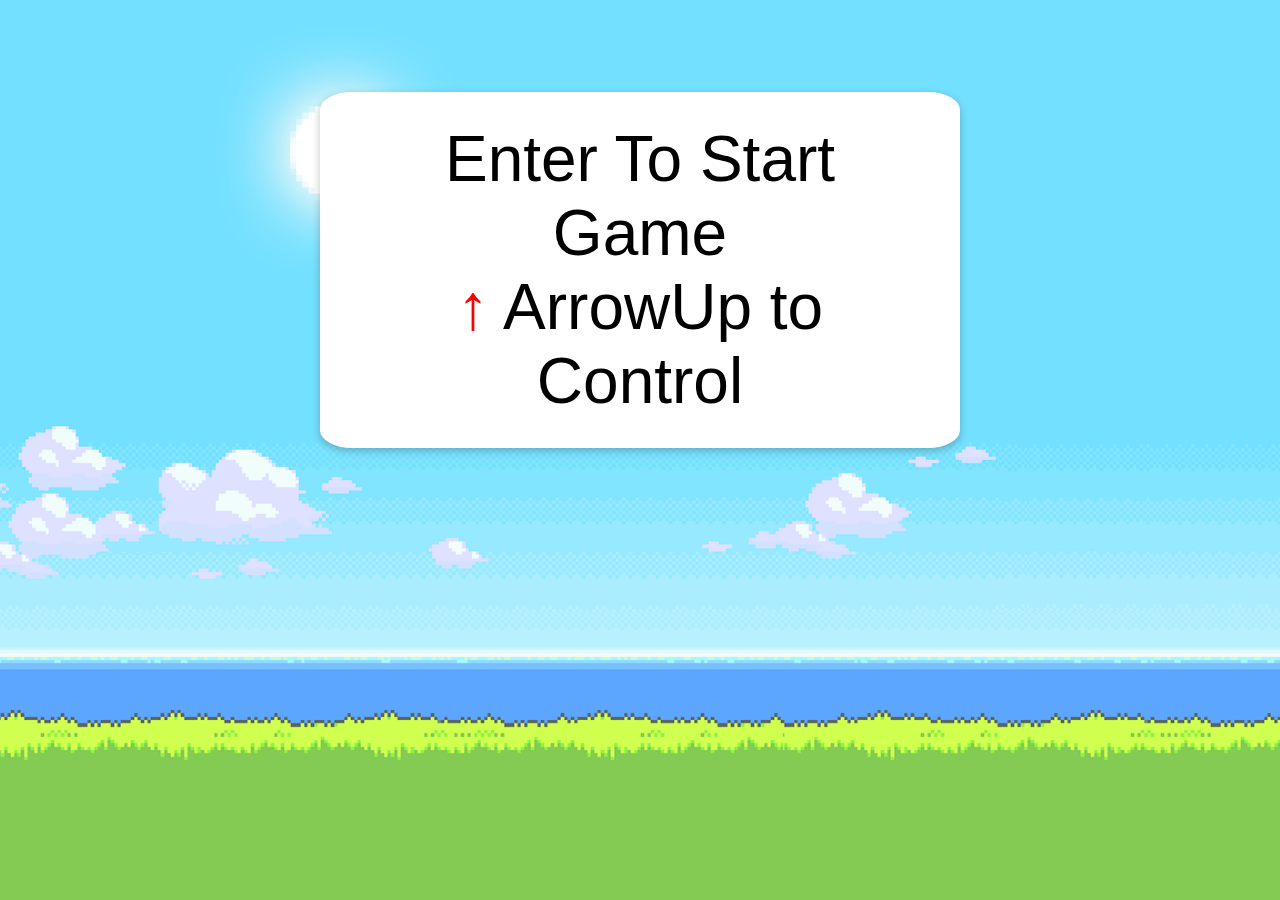
<file: Flappy-Bird/index.html>
<!DOCTYPE html>
<html lang="en">
<head>
    <meta charset="UTF-8">
    <meta http-equiv="X-UA-Compatible" content="IE=edge">
    <meta name="viewport" content="width=device-width, initial-scale=1.0">
    <link rel="icon" type="image/png" href="images/favicon.ico"/>
    <title>Flappy Bird Game</title>
    <link rel="stylesheet" href="style.css">
    <script src="script.js" defer></script>
</head>
<body>
    <div class="background"></div>
    <img src="images/Bird.png" alt="bird-img" class="bird" id="bird-1">
    <div class="message">
        Enter To Start Game <p><span style="color: red;">&uarr;</span> ArrowUp to Control</p>
    </div>
    <div class="score">
        <span class="score_title"></span>
        <span class="score_val"></span>
    </div>
</body>
</html>
</file>
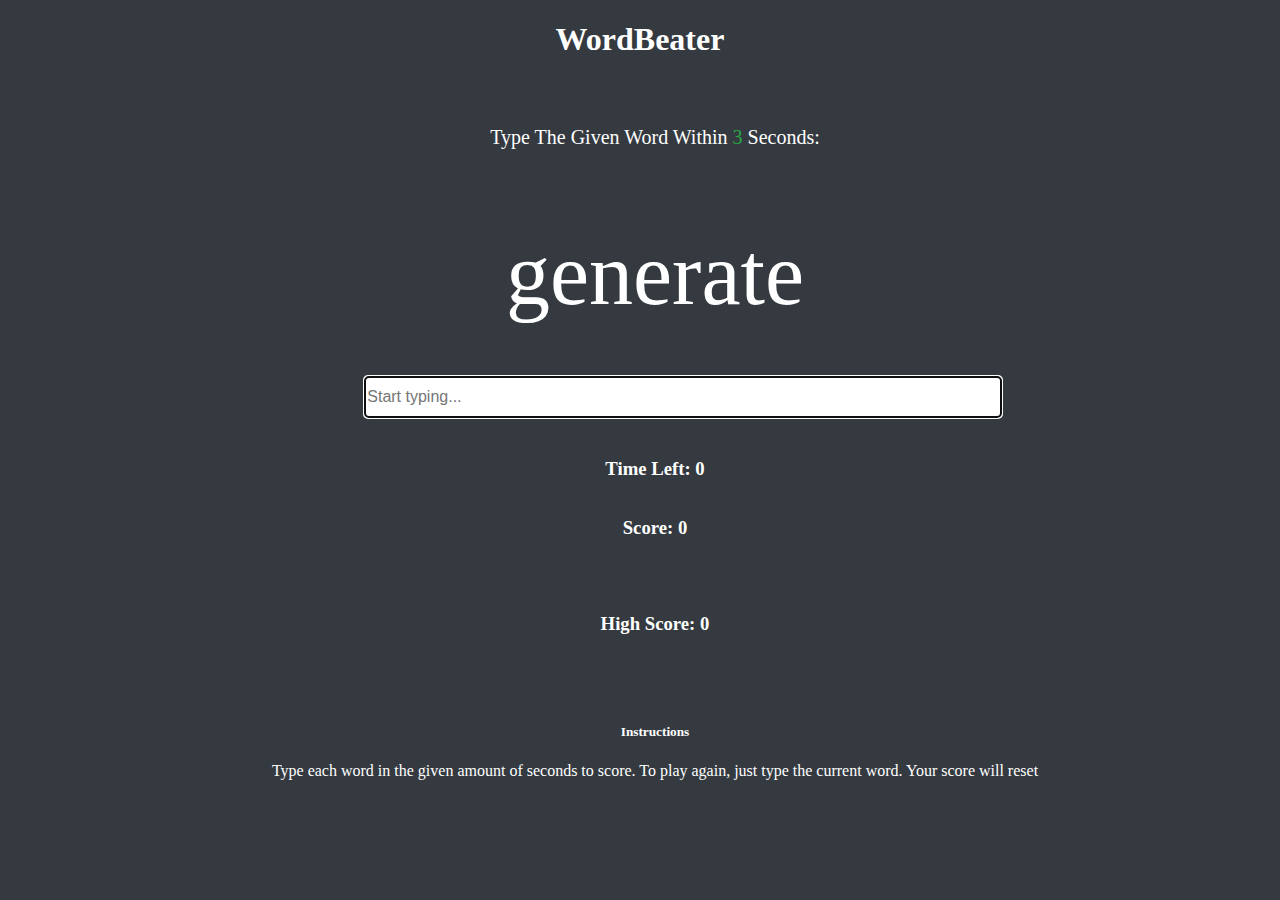
<file: Typing Game/index.html>
<!DOCTYPE html>
<html lang="en">

<head>
  <meta charset="UTF-8">
  <meta name="viewport" content="width=device-width, initial-scale=1.0">
  <meta http-equiv="X-UA-Compatible" content="ie=edge">
  <title>WordBeater</title>
  <link rel="stylesheet" href="s.css" >
</head>

<body class="bg-dark text-white ">
  <header class="bg-secondary text-center p-3 mb-5">
    <h1>WordBeater</h1>
  </header>
  <div class="container text-center">

    <!-- Word & Input -->
    <div class="row">
      <div class="col-md-6 mx-auto">
        <p class="lead">Type The Given Word Within
          <span class="text-success" id="seconds">5</span> Seconds:</p>
        <h2 class="display-2 mb-5" id="current-word">hello</h2>
        <input type="text" class="form-control " placeholder="Start typing..." id="word-input" autofocus>
        <h4 class="mt-3" id="message"></h4>

        <!-- Time & Score Columns -->
        <div class="row mt-5">
          <div class="col">
            <h3>Time Left:
              <span id="time">0</span>
            </h3>
          </div>
          <div class="col">
            <h3>Score:
              <span id="score">0</span>
            </h3>
          </div>
          <br><br>
          <div class="col">
            <h3>High Score:
              <span id="highscore">0</span>
            </h3>
          </div>
        </div>

        <!-- Instructions -->
        <div class="row mt-5">
          <div class="col-md-12">
            <div class="card card-body bg-secondary text-white">
              <h5>Instructions</h5>
              <p>Type each word in the given amount of seconds to score. To play again, just type the current word. Your score
                will reset</p>
            </div>
          </div>
        </div>
      </div>
    </div>
  </div>

  <script src="js/main.js"></script>
</body>

</html>
</file>
<file: Flappy-Bird/style.css>
* {
	margin: 0;
	padding: 0;
	box-sizing: border-box;
	font-family: Arial, Helvetica, sans-serif;
}
.background {
	height: 100vh;
	width: 100vw;
	background: url('images/background-img.png') no-repeat center center fixed;
    -webkit-background-size: cover;
    -moz-background-size: cover;
    -o-background-size: cover;
    background-size: cover;
}
.bird {
	height: 100px;
	width: 130px;
	position: fixed;
	top: 40vh;
	left: 30vw;
	z-index: 100;
}
.pipe_sprite {
	position: fixed;
	top: 40vh;
	left: 100vw;
	height: 70vh;
	width: 6vw;
	background:radial-gradient(lightgreen 50%, green);
	border: 5px solid black;
}
.message {
	position: absolute;
	z-index: 10;
	color: black;
	top: 30%;
	left: 50%;
	font-size: 4em;
	transform: translate(-50%, -50%);
	text-align: center;
}
.messageStyle{
	background: white;
	padding: 30px;
	box-shadow: rgba(0, 0, 0, 0.24) 0px 3px 8px;
	border-radius: 5%;
}
.score {
	position: fixed;
	z-index: 10;
	height: 10vh;
	font-size: 10vh;
	font-weight: 100;
	color: white;
	-webkit-text-stroke-width: 2px;
    -webkit-text-stroke-color: black;
	top: 0;
	left: 0;
	margin: 10px;
	font-family: Arial, Helvetica, sans-serif;
}
.score_val {
	color: gold;
	font-weight: bold;
}
@media only screen and (max-width: 1080px) {
    .message{
		font-size: 50px;
		top: 50%;
		white-space: nowrap;
	}
	.score{
		font-size: 8vh;
	}
	.bird{
		width: 120px;
		height: 90px;
	}
	.pipe_sprite{
		width: 14vw;
	}
}
</file>
<file: Typing Game/s.css>
.bg-dark {
    background-color: #343a40 
}
.text-white {
    color: #fff 
}
.container {
    width: 100%;
    padding-right: 15px;
    padding-left: 15px;
    margin-right: auto;
    margin-left: auto
}
.text-center {
    text-align: center 
}
.row {
    display: -ms-flexbox;
    display: flex;
    -ms-flex-wrap: wrap;
    flex-wrap: wrap;
    margin-right: -15px;
    margin-left: -15px
}
.col,
.col-md-6,
.col-md-12 {
    position: relative;
    width: 100%;
    min-height: 1px;
    padding-right: 15px;
    padding-left: 15px
}
.mx-auto {
    margin-right: auto 
}
.lead {
    font-size: 1.25rem;
    font-weight: 300
}
.text-success {
    color: #28a745 
}

.display-2 {
    font-size: 5.5rem;
    font-weight: 300;
    line-height: 1.2
}
.my-5,
.mt-5 {
    margin-bottom: 3rem;
}
.form-control {
    display: block;
    margin-left: 27%;
    width: 50%;
    height: calc(2.25rem + 2px);
    font-size: 1rem;
   
    background-color: #fff;
    background-clip: padding-box;
    border: 1px solid #ced4da;
    border-radius: .25rem;
}

.mb-5,
.my-5 {
    margin-bottom: 3rem !important
}
</file>
